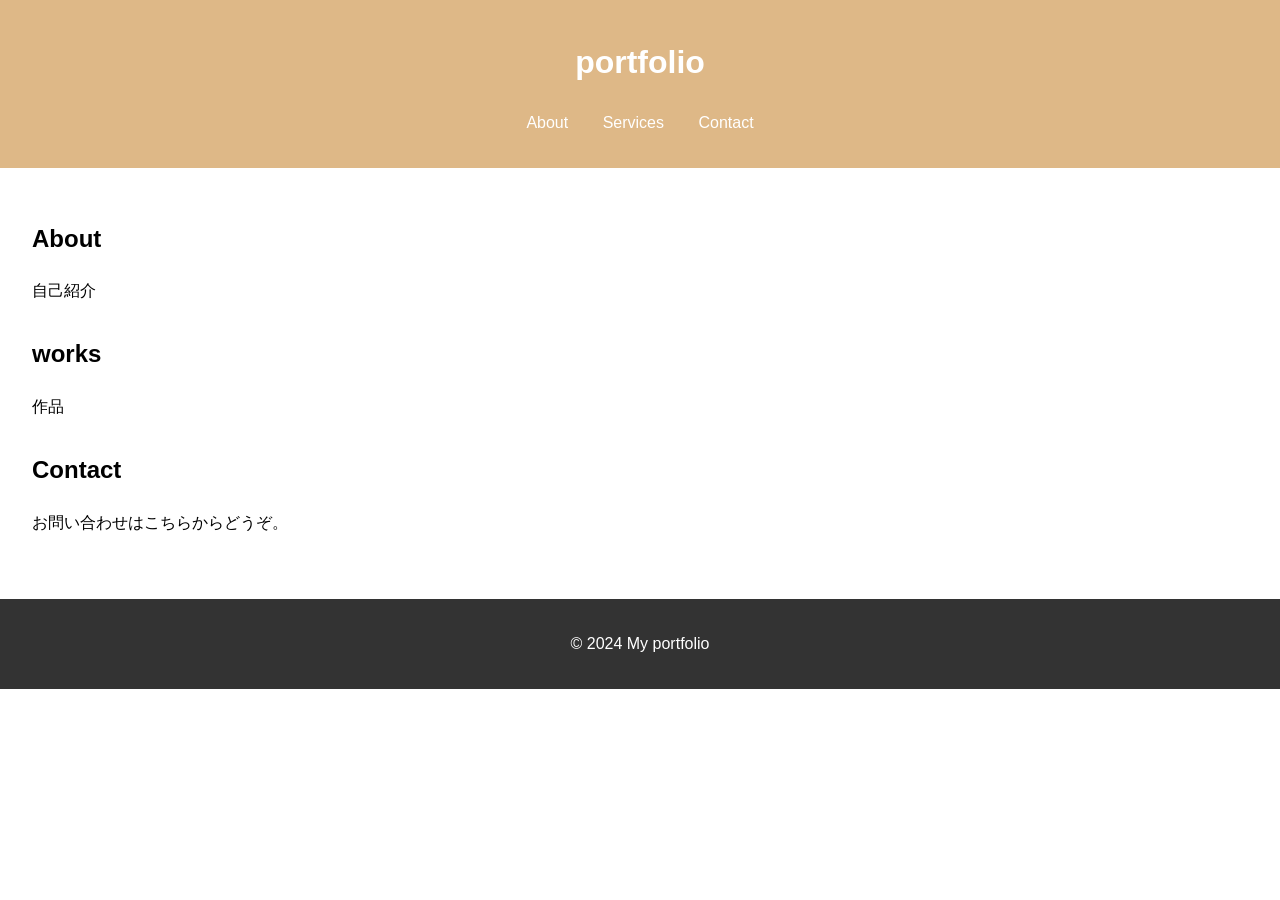
<file: tamesi.html>
<!DOCTYPE html>
<html lang="ja">
<head>
  <meta charset="UTF-8">
  <meta name="viewport" content="width=device-width, initial-scale=1.0">
  <title>My Website</title>
</head>
<style>
    /* ベースのスタイル */
body {
  font-family: 'Mv Boli',sans-serif;
  margin: 0;
  padding: 0;
  line-height: 1.6;
}

header {
  background: burlywood;
  color: white;
  padding: 1rem 0;
  text-align: center;
}

header nav ul {
  list-style: none;
  padding: 0;
}

header nav ul li {
  display: inline;
  margin: 0 15px;
}

header nav ul li a {
  color: white;
  text-decoration: none;
}

main {
  padding: 2rem;
}

section {
  margin-bottom: 2rem;
}

footer {
  background: #333;
  color: white;
  text-align: center;
  padding: 1rem 0;
}

</style>
<body>
  <header>
    <h1>portfolio</h1>
    <nav>
      <ul>
        <li><a href="#about">About</a></li>
        <li><a href="#services">Services</a></li>
        <li><a href="#contact">Contact</a></li>
      </ul>
    </nav>
  </header>

  <main>
    <section id="about">
      <h2>About</h2>
      <!-- 安達愛理
      2001年生まれ
      自分のできること
      自分の強み -->
      <p>自己紹介</p>
    </section>

    <section id="services">
      <h2>works</h2>
      <p>作品</p>
    </section>

    <section id="contact">
      <h2>Contact</h2>
      <p>お問い合わせはこちらからどうぞ。</p>
    </section>
  </main>

  <footer>
    <p>&copy; 2024 My portfolio</p>
  </footer>

  <script >// 簡単な動作例: ページ読み込み時にメッセージを表示
    document.addEventListener("DOMContentLoaded", () => {
      console.log("ページが読み込まれました！");
    });
    </script>
</body>
</html>
</file>
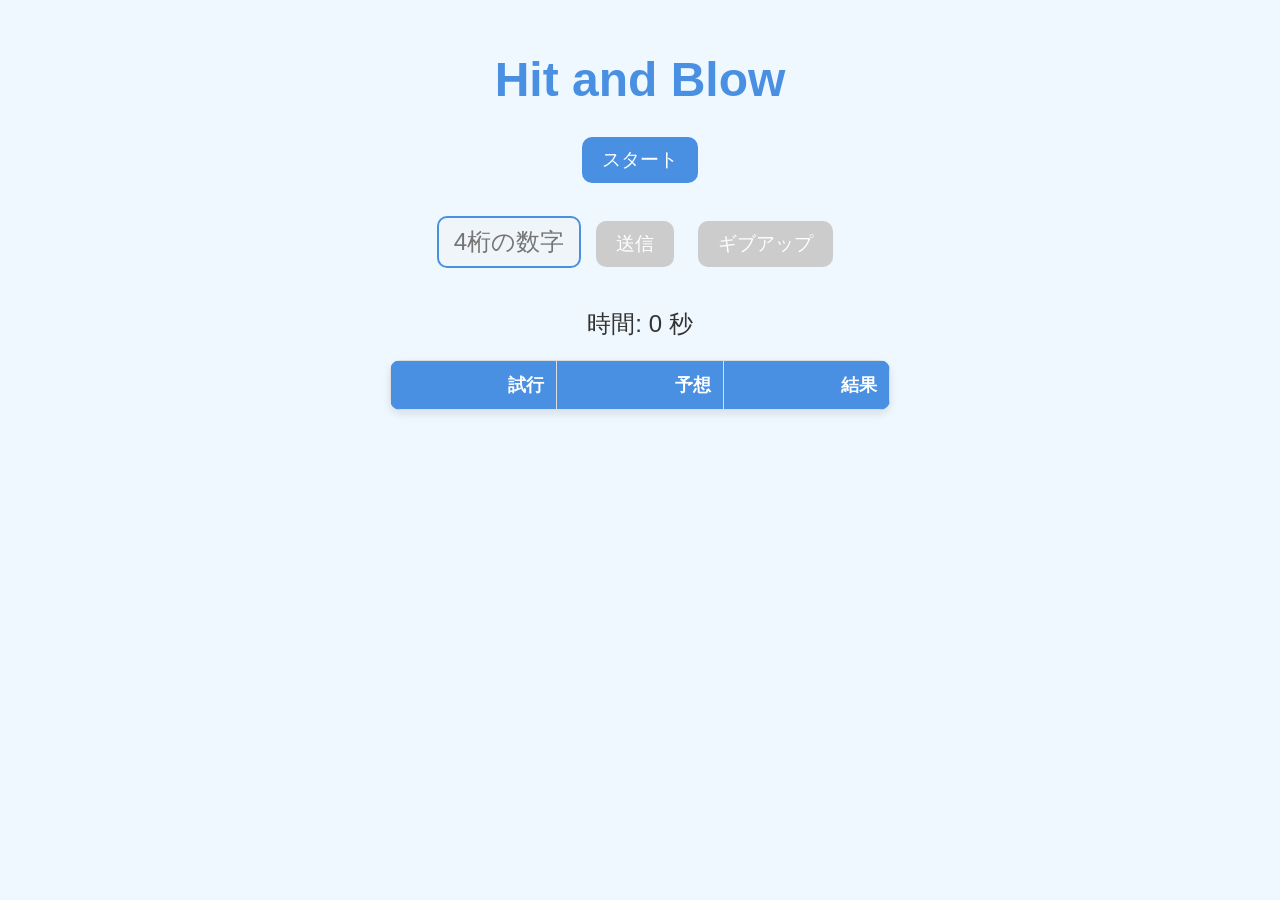
<file: asobi/hitandblow.html>
<!DOCTYPE html>
<html lang="ja">
<head>
  <meta charset="UTF-8">
  <meta name="viewport" content="width=device-width, initial-scale=1.0">
  <title>ヒット＆ブロー</title>
  <style>
    body {
      font-family: 'Segoe UI', Tahoma, Geneva, Verdana, sans-serif;
      background-color: #f0f8ff;
      color: #333;
      text-align: center;
      margin: 0;
      padding: 20px;
    }
    h1 {
      font-size: 3rem;
      color: #4a90e2;
      margin-bottom: 20px;
    }
    input[type="text"] {
      width: 120px;
      padding: 10px;
      font-size: 1.5rem;
      border: 2px solid #4a90e2;
      border-radius: 10px;
      text-align: center;
      margin-bottom: 20px;
    }
    button {
      padding: 10px 20px;
      font-size: 1.2rem;
      background-color: #4a90e2;
      color: white;
      border: none;
      border-radius: 10px;
      cursor: pointer;
      transition: background-color 0.3s ease;
      margin: 10px;
    }
    button:disabled {
      background-color: #ccc;
      cursor: not-allowed;
    }
    button:hover:enabled {
      background-color: #357ab8;
    }
    .result, .timer {
      margin-top: 20px;
      font-size: 1.5rem;
      color: #333;
    }
    .history {
      margin-top: 30px;
      border-collapse: collapse;
      width: 80%;
      max-width: 500px;
      margin: 20px auto;
      box-shadow: 0 4px 8px rgba(0, 0, 0, 0.1);
      border-radius: 10px;
      overflow: hidden;
    }
    .history th, .history td {
      border: 1px solid #ddd;
      padding: 12px;
      text-align: right;
      font-size: 1.1rem;
    }
    .history th {
      background-color: #4a90e2;
      color: white;
    }
    .history tr:nth-child(even) {
      background-color: #f9f9f9;
    }
    .history tr:hover {
      background-color: #f1f1f1;
    }
    .overlay {
      position: fixed;
      top: 0;
      left: 0;
      width: 100%;
      height: 100%;
      background: rgba(0, 0, 0, 0.8);
      display: flex;
      justify-content: center;
      align-items: center;
      color: white;
      font-size: 2rem;
      display: none;
      flex-direction: column;
    }
    .overlay button {
      margin-top: 20px;
      font-size: 1.5rem;
    }
  </style>
</head>
<body>
  <h1>Hit and Blow</h1>
  <button id="startButton" onclick="startGame()">スタート</button>
  <br><br>
  <input type="text" id="guessInput" maxlength="4" placeholder="4桁の数字" disabled>
  <button id="checkButton" onclick="checkGuess()" disabled>送信</button>
  <button id="giveUpButton" onclick="giveUp()" disabled>ギブアップ</button>
  <div class="timer" id="timer">時間: 0 秒</div>
  <div class="result" id="result"></div>
  <table class="history" id="historyTable">
    <tr>
      <th>試行</th>
      <th>予想</th>
      <th>結果</th>
    </tr>
  </table>

  <div class="overlay" id="winOverlay">
    <div id="winMessage"></div>
    <button onclick="resetGame()">もう一度プレイ</button>
  </div>

  <script>
    let answer;
    let attempts = 0;
    let timer = 0;
    let timerInterval;
    let gameStarted = false;

    function generateNumber() {
      let digits = [];
      while (digits.length < 4) {
        let num = Math.floor(Math.random() * 9) + 1; // 1から9の数字を生成
        if (!digits.includes(num)) {
          digits.push(num);
        }
      }
      return digits.join('');
    }

    function startGame() {
      answer = generateNumber();
      attempts = 0;
      timer = 0;
      gameStarted = true;

      document.getElementById('timer').textContent = '時間: 0 秒';
      document.getElementById('result').textContent = '';
      document.getElementById('guessInput').value = '';
      document.getElementById('winOverlay').style.display = 'none';

      // タイマー開始
      clearInterval(timerInterval);
      timerInterval = setInterval(updateTimer, 1000);

      // ボタンと入力欄を有効化
      document.getElementById('guessInput').disabled = false;
      document.getElementById('checkButton').disabled = false;
      document.getElementById('giveUpButton').disabled = false;
      document.getElementById('startButton').disabled = true;

      // 履歴をクリア
      const historyTable = document.getElementById('historyTable');
      while (historyTable.rows.length > 1) {
        historyTable.deleteRow(1);
      }
    }

    function resetGame() {
  // スタート前の状態に戻す
  gameStarted = false;
  clearInterval(timerInterval);

  document.getElementById('winOverlay').style.display = 'none';
  document.getElementById('startButton').disabled = false;
  document.getElementById('guessInput').disabled = true;
  document.getElementById('checkButton').disabled = true;
  document.getElementById('giveUpButton').disabled = true;

  document.getElementById('timer').textContent = '時間: 0 秒';
  document.getElementById('result').textContent = '';
  document.getElementById('guessInput').value = '';

  // 履歴をクリア
  const historyTable = document.getElementById('historyTable');
  while (historyTable.rows.length > 1) {
    historyTable.deleteRow(1);
  }
}



    function updateTimer() {
      if (gameStarted) {
        timer++;
        document.getElementById('timer').textContent = `時間: ${timer} 秒`;
      }
    }

    function checkGuess() {
      const guess = document.getElementById('guessInput').value;
      if (!/^\d{4}$/.test(guess) || new Set(guess).size !== 4) {
        alert('4桁の異なる数字を入力してください。');
        return;
      }

      attempts++;
      let hits = 0, blows = 0;

      for (let i = 0; i < 4; i++) {
        if (guess[i] === answer[i]) {
          hits++;
        } else if (answer.includes(guess[i])) {
          blows++;
        }
      }

      document.getElementById('result').textContent = `${hits} HIT, ${blows} BLOW`;

      const historyTable = document.getElementById('historyTable');
      const newRow = historyTable.insertRow(-1);
      newRow.insertCell(0).textContent = attempts;
      newRow.insertCell(1).textContent = guess;
      newRow.insertCell(2).textContent = `${hits} HIT, ${blows} BLOW`;

      if (hits === 4) {
        clearInterval(timerInterval);
        showWinScreen();
      }

      document.getElementById('guessInput').value = '';
    }

    function showWinScreen() {
      document.getElementById('winMessage').textContent = `正解です！ ${attempts} 回目で当たりました！\n所要時間: ${timer} 秒`;
      document.getElementById('winOverlay').style.display = 'flex';
    }



    function giveUp() {
      document.getElementById('winMessage').textContent = `ギブアップです。正解は ${answer} です。`;
      document.getElementById('winOverlay').style.display = 'flex';
      clearInterval(timerInterval);
    }
  </script>
</body>
</html>
</file>
